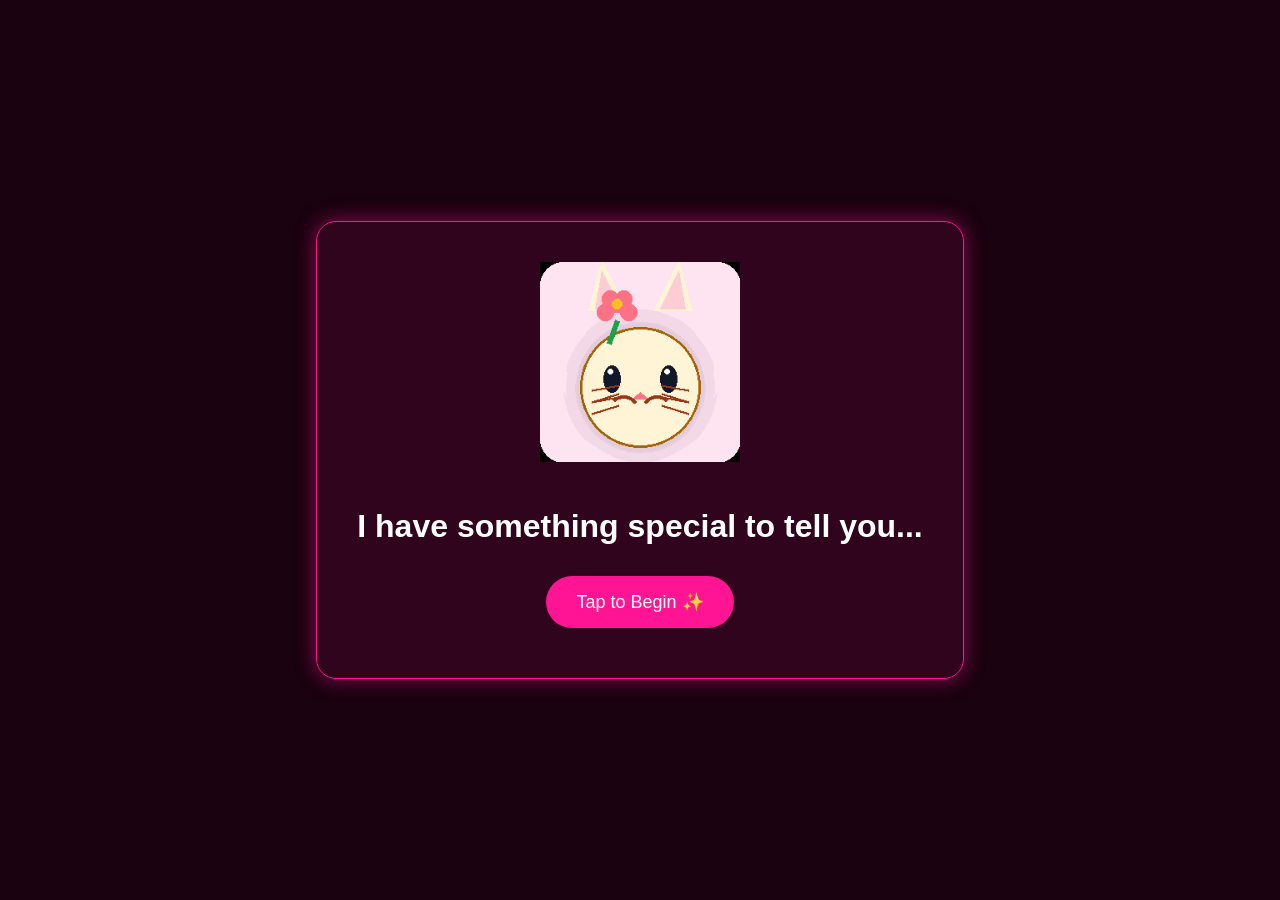
<file: index.html>
<!-- <!doctype html>
<html lang="en">
  <head>
    <meta charset="utf-8" />
    <meta name="viewport" content="width=device-width, initial-scale=1" />
    <title>Proposal</title>
    <style>
      html,
      body {
        height: 100%;
      }

      :root {
        color-scheme: light dark;
        --card: color-mix(in oklab, Canvas 90%, CanvasText 10%);
        --muted: color-mix(in oklab, CanvasText 58%, Canvas 42%);
        --border: color-mix(in oklab, CanvasText 16%, Canvas 84%);
        --shadow: color-mix(in oklab, CanvasText 14%, transparent);
        --accent: #7c3aed;
        --accent2: #ec4899;
        --ok: #22c55e;
        --radius: 18px;
      }

      body {
        margin: 0;
        font-family: ui-sans-serif, system-ui, -apple-system, Segoe UI, Roboto, Arial,
          sans-serif;
        background: Canvas;
        color: CanvasText;
        overflow-x: hidden;
      }

      .screen {
        min-height: 100dvh;
        width: 100%;
        display: grid;
        place-items: center;
        padding: 24px;
        box-sizing: border-box;
        position: relative;
        overflow: hidden;
        background: url('assets/images/bg.png') center center / cover no-repeat fixed;
      }

      .screen::before,
      .screen::after {
        content: "";
        position: fixed;
        inset: -30vmax;
        pointer-events: none;
        filter: blur(40px);
        opacity: 0.18;
        z-index: 0;
        mix-blend-mode: soft-light;
      }

      .screen::before {
        background:
          radial-gradient(closest-side, color-mix(in oklab, var(--accent) 55%, transparent), transparent 68%),
          radial-gradient(closest-side, color-mix(in oklab, var(--accent2) 55%, transparent), transparent 70%);
        transform: translate(18vmax, -10vmax);
        animation: bgFloat1 10s ease-in-out infinite alternate;
      }

      .screen::after {
        background:
          radial-gradient(closest-side, color-mix(in oklab, var(--ok) 45%, transparent), transparent 70%),
          radial-gradient(closest-side, color-mix(in oklab, CanvasText 10%, transparent), transparent 70%);
        transform: translate(-22vmax, 16vmax);
        animation: bgFloat2 12s ease-in-out infinite alternate;
      }

      @keyframes bgFloat1 {
        from {
          transform: translate(18vmax, -10vmax) scale(1);
        }
        to {
          transform: translate(22vmax, -6vmax) scale(1.05);
        }
      }

      @keyframes bgFloat2 {
        from {
          transform: translate(-22vmax, 16vmax) scale(1);
        }
        to {
          transform: translate(-18vmax, 20vmax) scale(1.06);
        }
      }

      .orbs {
        position: absolute;
        inset: 0;
        z-index: 0;
        pointer-events: none;
      }

      .orb {
        position: absolute;
        width: 34vmax;
        height: 34vmax;
        border-radius: 50%;
        filter: blur(28px);
        opacity: 0.12;
        background: radial-gradient(
          closest-side,
          color-mix(in oklab, var(--accent2) 70%, transparent),
          transparent 70%
        );
        mix-blend-mode: soft-light;
        animation: orbDrift 9s ease-in-out infinite alternate;
      }

      .orb.orb1 {
        left: -10vmax;
        top: -12vmax;
        background: radial-gradient(
          closest-side,
          color-mix(in oklab, var(--accent) 70%, transparent),
          transparent 70%
        );
        animation-duration: 11s;
      }

      .orb.orb2 {
        right: -12vmax;
        top: 22vmax;
        animation-duration: 13s;
      }

      .orb.orb3 {
        left: 18vmax;
        bottom: -18vmax;
        background: radial-gradient(
          closest-side,
          color-mix(in oklab, var(--ok) 65%, transparent),
          transparent 70%
        );
        animation-duration: 12s;
      }

      @keyframes orbDrift {
        from {
          transform: translate3d(0, 0, 0) scale(1);
        }
        to {
          transform: translate3d(4vmax, -2vmax, 0) scale(1.06);
        }
      }

      .floaties {
        position: fixed;
        inset: 0;
        z-index: 0;
        pointer-events: none;
        overflow: hidden;
      }

      .floaty {
        position: absolute;
        left: var(--x);
        top: var(--y);
        font-size: var(--s);
        opacity: var(--o);
        filter: drop-shadow(0 8px 16px color-mix(in oklab, CanvasText 10%, transparent));
        transform: translate3d(0, 0, 0) rotate(var(--r));
        animation:
          floatyUp var(--d) linear infinite,
          floatySway calc(var(--d) * 0.6) ease-in-out infinite alternate,
          floatyFade calc(var(--d) * 0.55) ease-in-out infinite alternate;
        animation-delay: var(--delay);
        will-change: transform;
      }

      @keyframes floatyUp {
        from {
          transform: translate3d(0, 24vh, 0) rotate(var(--r));
        }
        to {
          transform: translate3d(0, -120vh, 0) rotate(calc(var(--r) + 120deg));
        }
      }

      @keyframes floatySway {
        from {
          margin-left: calc(var(--drift) * -1);
        }
        to {
          margin-left: var(--drift);
        }
      }

      @keyframes floatyFade {
        0% {
          opacity: 0;
          filter: blur(0px)
            drop-shadow(0 8px 16px color-mix(in oklab, CanvasText 10%, transparent));
        }
        30% {
          opacity: var(--o);
        }
        100% {
          opacity: 0;
          filter: blur(0.6px)
            drop-shadow(0 8px 16px color-mix(in oklab, CanvasText 10%, transparent));
        }
      }

      .card {
        width: min(860px, 100%);
        background: color-mix(in oklab, var(--card) 92%, transparent);
        border: 1px solid color-mix(in oklab, var(--border) 80%, transparent);
        border-radius: var(--radius);
        padding: 22px;
        box-shadow: 0 18px 60px var(--shadow);
        backdrop-filter: blur(10px);
        position: relative;
        z-index: 1;
        transform: translateZ(0);
      }

      .card::before {
        content: "";
        position: absolute;
        inset: -1px;
        border-radius: calc(var(--radius) + 2px);
        padding: 1px;
        background: linear-gradient(
          135deg,
          color-mix(in oklab, var(--accent) 60%, transparent),
          color-mix(in oklab, var(--accent2) 55%, transparent),
          color-mix(in oklab, var(--ok) 45%, transparent)
        );
        -webkit-mask:
          linear-gradient(#000 0 0) content-box,
          linear-gradient(#000 0 0);
        -webkit-mask-composite: xor;
        mask-composite: exclude;
        opacity: 0.55;
        animation: borderGlow 4.5s ease-in-out infinite alternate;
        pointer-events: none;
      }

      @keyframes borderGlow {
        from {
          opacity: 0.35;
          filter: saturate(1) blur(0px);
        }
        to {
          opacity: 0.7;
          filter: saturate(1.2) blur(0.2px);
        }
      }

      h1 {
        margin: 0 0 6px;
        font-size: clamp(1.6rem, 3.8vw, 2.4rem);
        letter-spacing: -0.02em;
      }

      .subhead {
        display: flex;
        align-items: center;
        justify-content: space-between;
        gap: 12px;
        flex-wrap: wrap;
      }

      p {
        margin: 0;
        color: var(--muted);
      }

      .badge {
        display: inline-flex;
        align-items: center;
        gap: 8px;
        padding: 8px 10px;
        border-radius: 999px;
        border: 1px solid color-mix(in oklab, var(--border) 80%, transparent);
        background: color-mix(in oklab, Canvas 86%, transparent);
        font-weight: 700;
        color: color-mix(in oklab, CanvasText 80%, Canvas 20%);
        letter-spacing: 0.01em;
      }

      .dot {
        width: 8px;
        height: 8px;
        border-radius: 50%;
        background: linear-gradient(135deg, var(--accent), var(--accent2));
        box-shadow: 0 0 0 4px color-mix(in oklab, var(--accent) 18%, transparent);
      }

      label {
        display: block;
        font-weight: 600;
        margin: 16px 0 8px;
      }

      .field {
        position: relative;
      }

      .field::before {
        content: "✍️";
        position: absolute;
        left: 12px;
        top: 50%;
        transform: translateY(-50%);
        font-size: 1rem;
        opacity: 0.9;
        pointer-events: none;
      }

      input[type="text"] {
        width: 100%;
        box-sizing: border-box;
        padding: 12px 12px 12px 40px;
        border-radius: 12px;
        border: 1px solid var(--border);
        background: Canvas;
        color: CanvasText;
        font-size: 1rem;
        outline: none;
      }

      input[type="text"]:focus {
        border-color: color-mix(in oklab, var(--accent) 55%, var(--border));
        box-shadow: 0 0 0 4px color-mix(in oklab, var(--accent) 18%, transparent);
      }

      .proposal {
        margin-top: 18px;
        padding: 14px;
        border-radius: 14px;
        border: 1px solid var(--border);
        background: color-mix(in oklab, Canvas 92%, transparent);
      }

      .proposal[hidden] {
        display: none;
      }

      .proposal.show {
        animation: popIn 420ms cubic-bezier(0.2, 0.9, 0.2, 1) both;
      }

      .dear {
        margin: 0 0 10px;
        font-size: 1.15rem;
        font-weight: 700;
      }

      .quote {
        margin: 0;
        line-height: 1.55;
        color: CanvasText;
        font-size: 1.05rem;
      }

      .quote strong {
        background: linear-gradient(90deg, var(--accent), var(--accent2));
        -webkit-background-clip: text;
        background-clip: text;
        color: transparent;
      }

      .actions {
        position: relative;
        margin-top: 14px;
        height: 56px;
        display: flex;
        align-items: center;
        gap: 12px;
      }

      button {
        border: 1px solid var(--border);
        background: Canvas;
        color: CanvasText;
        padding: 10px 14px;
        border-radius: 999px;
        font-weight: 700;
        cursor: pointer;
        user-select: none;
        transition: transform 120ms ease, box-shadow 120ms ease, background 120ms ease,
          border-color 120ms ease;
      }

      button:hover {
        transform: translateY(-1px);
        box-shadow: 0 10px 24px color-mix(in oklab, CanvasText 10%, transparent);
      }

      button:active {
        transform: translateY(0px);
      }

      button:focus-visible {
        outline: none;
        box-shadow: 0 0 0 4px color-mix(in oklab, var(--accent) 18%, transparent);
        border-color: color-mix(in oklab, var(--accent) 55%, var(--border));
      }

      .yes {
        border-color: color-mix(in oklab, var(--accent) 60%, var(--border));
        background: linear-gradient(
          135deg,
          color-mix(in oklab, var(--accent) 20%, Canvas),
          color-mix(in oklab, var(--accent2) 18%, Canvas)
        );
      }

      .no {
        position: absolute;
        left: 160px;
        top: 0;
        transition: transform 120ms ease;
        touch-action: none;
      }

      .result {
        margin-top: 14px;
        padding: 14px;
        border-radius: 14px;
        border: 1px solid var(--border);
        background: linear-gradient(
          135deg,
          color-mix(in oklab, var(--ok) 16%, Canvas),
          color-mix(in oklab, var(--accent) 10%, Canvas)
        );
      }

      .result[hidden] {
        display: none;
      }

      .result.show {
        animation: popIn 520ms cubic-bezier(0.2, 0.9, 0.2, 1) both;
      }

      @keyframes popIn {
        from {
          opacity: 0;
          transform: translateY(10px) scale(0.98);
        }
        to {
          opacity: 1;
          transform: translateY(0) scale(1);
        }
      }

      .hearts {
        display: flex;
        gap: 8px;
        align-items: center;
        margin-top: 10px;
        color: color-mix(in oklab, var(--accent2) 70%, CanvasText 30%);
      }

      .hearts span {
        display: inline-block;
        animation: floatUp 1.8s ease-in-out infinite;
      }

      .hearts span:nth-child(2) {
        animation-delay: 0.15s;
      }

      .hearts span:nth-child(3) {
        animation-delay: 0.3s;
      }

      @keyframes floatUp {
        0%,
        100% {
          transform: translateY(0);
          opacity: 0.85;
        }
        50% {
          transform: translateY(-6px);
          opacity: 1;
        }
      }

      .confetti {
        position: fixed;
        inset: 0;
        pointer-events: none;
        overflow: hidden;
        z-index: 10;
      }

      .confetti i {
        position: absolute;
        top: -10px;
        width: 10px;
        height: 14px;
        border-radius: 3px;
        opacity: 0.95;
        transform: translate3d(0, 0, 0) rotate(0deg);
        animation: fall 1.2s linear forwards;
      }

      @keyframes fall {
        to {
          transform: translate3d(var(--dx), 110vh, 0) rotate(520deg);
          opacity: 1;
        }
      }

      @media (prefers-reduced-motion: reduce) {
        button,
        .no {
          transition: none;
        }

        .screen::before,
        .screen::after,
        .orb,
        .floaty,
        .card::before {
          animation: none;
        }

        .hearts span {
          animation: none;
        }

        .confetti i {
          animation: none;
        }
      }
    </style>
  </head>
  <body>
    <div class="screen">
      <div class="orbs" aria-hidden="true">
        <div class="orb orb1"></div>
        <div class="orb orb2"></div>
        <div class="orb orb3"></div>
      </div>
      <div class="floaties" aria-hidden="true">
        <span
          class="floaty"
          style="--x: 6vw; --y: 92vh; --s: 2.2rem; --o: 0.2; --r: -12deg; --d: 12.4s; --delay: 0.2s; --drift: 16px"
          >🦋</span
        >
        <span
          class="floaty"
          style="--x: 14vw; --y: 35vh; --s: 1.6rem; --o: 0.16; --r: 18deg; --d: 9.2s; --delay: 1.3s; --drift: 10px"
          >❤️</span
        >
        <span
          class="floaty"
          style="--x: 22vw; --y: 78vh; --s: 2.4rem; --o: 0.15; --r: 10deg; --d: 13.6s; --delay: 0.8s; --drift: 22px"
          >🦋</span
        >
        <span
          class="floaty"
          style="--x: 31vw; --y: 55vh; --s: 1.2rem; --o: 0.17; --r: -22deg; --d: 7.4s; --delay: 2.1s; --drift: 12px"
          >❤️</span
        >
        <span
          class="floaty"
          style="--x: 39vw; --y: 96vh; --s: 1.9rem; --o: 0.14; --r: 24deg; --d: 10.8s; --delay: 0.5s; --drift: 18px"
          >🦋</span
        >
        <span
          class="floaty"
          style="--x: 47vw; --y: 18vh; --s: 1.4rem; --o: 0.15; --r: -6deg; --d: 6.8s; --delay: 1.9s; --drift: 14px"
          >❤️</span
        >
        <span
          class="floaty"
          style="--x: 56vw; --y: 70vh; --s: 2.3rem; --o: 0.18; --r: 14deg; --d: 14s; --delay: 1.1s; --drift: 20px"
          >🦋</span
        >
        <span
          class="floaty"
          style="--x: 63vw; --y: 42vh; --s: 1.1rem; --o: 0.14; --r: -18deg; --d: 8.6s; --delay: 2.7s; --drift: 9px"
          >❤️</span
        >
        <span
          class="floaty"
          style="--x: 71vw; --y: 88vh; --s: 2.5rem; --o: 0.17; --r: 8deg; --d: 12.8s; --delay: 0.9s; --drift: 24px"
          >🦋</span
        >
        <span
          class="floaty"
          style="--x: 79vw; --y: 10vh; --s: 1.7rem; --o: 0.13; --r: -10deg; --d: 7.8s; --delay: 3.1s; --drift: 12px"
          >❤️</span
        >
        <span
          class="floaty"
          style="--x: 86vw; --y: 64vh; --s: 2rem; --o: 0.14; --r: 20deg; --d: 11.6s; --delay: 1.6s; --drift: 18px"
          >🦋</span
        >
        <span
          class="floaty"
          style="--x: 94vw; --y: 84vh; --s: 1.3rem; --o: 0.16; --r: -24deg; --d: 9.8s; --delay: 2.4s; --drift: 10px"
          >❤️</span
        >
      </div>

      <main class="card" aria-live="polite">
        <div class="subhead">
          <div>
            <h1>For you</h1>
            <p>A tiny question with a big smile.</p>
          </div>
          <div class="badge" aria-hidden="true"><span class="dot"></span> Full Screen</div>
        </div>

        <section id="proposal" class="proposal show">
          <p class="dear" id="dearLine">Dear User,</p>
          <p class="quote" id="proposalQuote">
            “From the moment I met you, my heart felt at home. Will you be my <strong>forever</strong>?”
          </p>

          <div class="actions" id="actions">
            <button class="yes" id="yesBtn" type="button">Yes</button>
            <button
              class="no"
              id="noBtn"
              type="button"
              tabindex="-1"
              aria-disabled="true"
              title="Nice try 🙂"
            >
              No
            </button>
          </div>

          <div id="result" class="result" hidden>
            <p class="dear" id="resultTitle">Congratulations, User!</p>
            <p class="quote">
              “It’s official: we’re a <strong>perfect match</strong>. Congratulations — let’s make forever our
              favorite plan.”
            </p>
            <div class="hearts" aria-hidden="true">
              <span>💜</span>
              <span>💗</span>
              <span>💜</span>
            </div>
          </div>
        </section>
      </main>
    </div>

    <script>
      const yesBtn = document.getElementById("yesBtn");
      const noBtn = document.getElementById("noBtn");
      const actions = document.getElementById("actions");
      const result = document.getElementById("result");
      let confettiRoot = null;

      function prefersReducedMotion() {
        return window.matchMedia("(prefers-reduced-motion: reduce)").matches;
      }

      function popConfetti() {
        if (prefersReducedMotion()) return;

        if (confettiRoot) confettiRoot.remove();
        confettiRoot = document.createElement("div");
        confettiRoot.className = "confetti";
        document.body.appendChild(confettiRoot);

        const colors = ["#7c3aed", "#ec4899", "#22c55e", "#60a5fa", "#f59e0b"];
        const pieces = 90;

        for (let i = 0; i < pieces; i++) {
          const piece = document.createElement("i");
          const left = Math.random() * 100;
          const delay = Math.random() * 0.25;
          const dx = Math.floor((Math.random() - 0.5) * 280) + "px";
          const duration = 900 + Math.random() * 700;

          piece.style.left = left + "vw";
          piece.style.background = colors[i % colors.length];
          piece.style.animationDelay = delay + "s";
          piece.style.animationDuration = duration + "ms";
          piece.style.setProperty("--dx", dx);
          piece.style.width = 8 + Math.floor(Math.random() * 7) + "px";
          piece.style.height = 10 + Math.floor(Math.random() * 10) + "px";
          piece.style.borderRadius = Math.random() > 0.6 ? "999px" : "3px";
          confettiRoot.appendChild(piece);
        }

        window.setTimeout(() => {
          if (confettiRoot) confettiRoot.remove();
          confettiRoot = null;
        }, 1800);
      }

      function moveNoButton() {
        if (actions.hidden) return;

        const containerRect = actions.getBoundingClientRect();
        const buttonRect = noBtn.getBoundingClientRect();

        const padding = 6;
        const maxX = Math.max(
          padding,
          containerRect.width - buttonRect.width - padding
        );
        const maxY = Math.max(
          padding,
          containerRect.height - buttonRect.height - padding
        );

        const x = Math.floor(Math.random() * maxX);
        const y = Math.floor(Math.random() * maxY);

        noBtn.style.left = "0px";
        noBtn.style.top = "0px";
        noBtn.style.transform = `translate(${x}px, ${y}px)`;
      }

      // Make the "No" button impossible to press.
      ["pointerenter", "pointermove", "mouseenter", "mouseover", "touchstart"].forEach(
        (evt) => noBtn.addEventListener(evt, moveNoButton, { passive: true })
      );
      noBtn.addEventListener("click", (e) => {
        e.preventDefault();
        e.stopPropagation();
        moveNoButton();
      });
      noBtn.addEventListener("keydown", (e) => {
        e.preventDefault();
        e.stopPropagation();
        moveNoButton();
      });

      yesBtn.addEventListener("click", () => {
        result.hidden = false;
        result.classList.add("show");
        actions.hidden = true;
        popConfetti();
      });
    </script>
  </body>
</html> -->
<!DOCTYPE html>
<html lang="en">
<head>
<meta charset="UTF-8">
<meta name="viewport" content="width=device-width, initial-scale=1.0">
<title>For My Dearest</title>
<link rel="stylesheet" href="style.css">
</head>
<body>
<div class="container" id="screen1">
<img src="assets/gifs/cat-happy.gif" alt="Happy cat" class="cat-img">
<h1>I have something special to tell you...</h1>
<button onclick="nextScreen(2)">Tap to Begin ✨</button>
</div>
<div class="container" id="screen2" style="display:none;">
<img src="assets/gifs/cat-cry.gif" alt="Crying cat" class="cat-img">
<h1>Do you trust me?</h1>
<div class="btn-group">
<button onclick="nextScreen(3)">Yes, I do! 💕</button>
<button id="noBtn" onmouseover="moveButton()">No 😤</button>
</div>
</div>
<div class="container" id="screen3" style="display:none;">
<div class="tenor-gif-embed" data-postid="21483828" data-share-method="host" data-aspect-ratio="0.928125" data-width="100%"><a href="https://tenor.com/view/cutest-white-cat-cats-cat-gif-21483828">Cutest White Cat Sticker</a>from <a href="https://tenor.com/search/cutest-stickers">Cutest Stickers</a></div>
<h1>You made me the happiest!</h1>
<p>I promise to love you forever and always...</p>
</div>
<script src="script.js"></script>
<script type="text/javascript" async src="https://tenor.com/embed.js"></script>
</body>
</html>
</file>
<file: style.css>
body {
    background-color: #1a0210; /* Dark pink/black */
    color: white;
    font-family: 'Segoe UI', Tahoma, Geneva, Verdana, sans-serif;
    display: flex;
    justify-content: center;
    align-items: center;
    height: 100vh;
    margin: 0;
 }
 .container {
    text-align: center;
    background: rgba(255, 20, 147, 0.1);
    padding: 40px;
    border-radius: 20px;
    border: 1px solid #ff1493;
    box-shadow: 0 0 20px rgba(255, 20, 147, 0.5);
 }
 .cat-img {
    width: 200px;
    margin-bottom: 20px;
 }
 .tenor-gif-embed {
    max-width: 240px;
    margin: 0 auto 20px;
 }
 button {
    background-color: #ff1493;
    color: white;
    border: none;
    padding: 15px 30px;
    font-size: 18px;
    border-radius: 50px;
    cursor: pointer;
    transition: 0.3s;
    margin: 10px;
 }
 button:hover {
    transform: scale(1.1);
    background-color: #ff69b4;
 }
 #noBtn {
    position: absolute; /* Needed for the "runaway" effect */
 }
</file>
